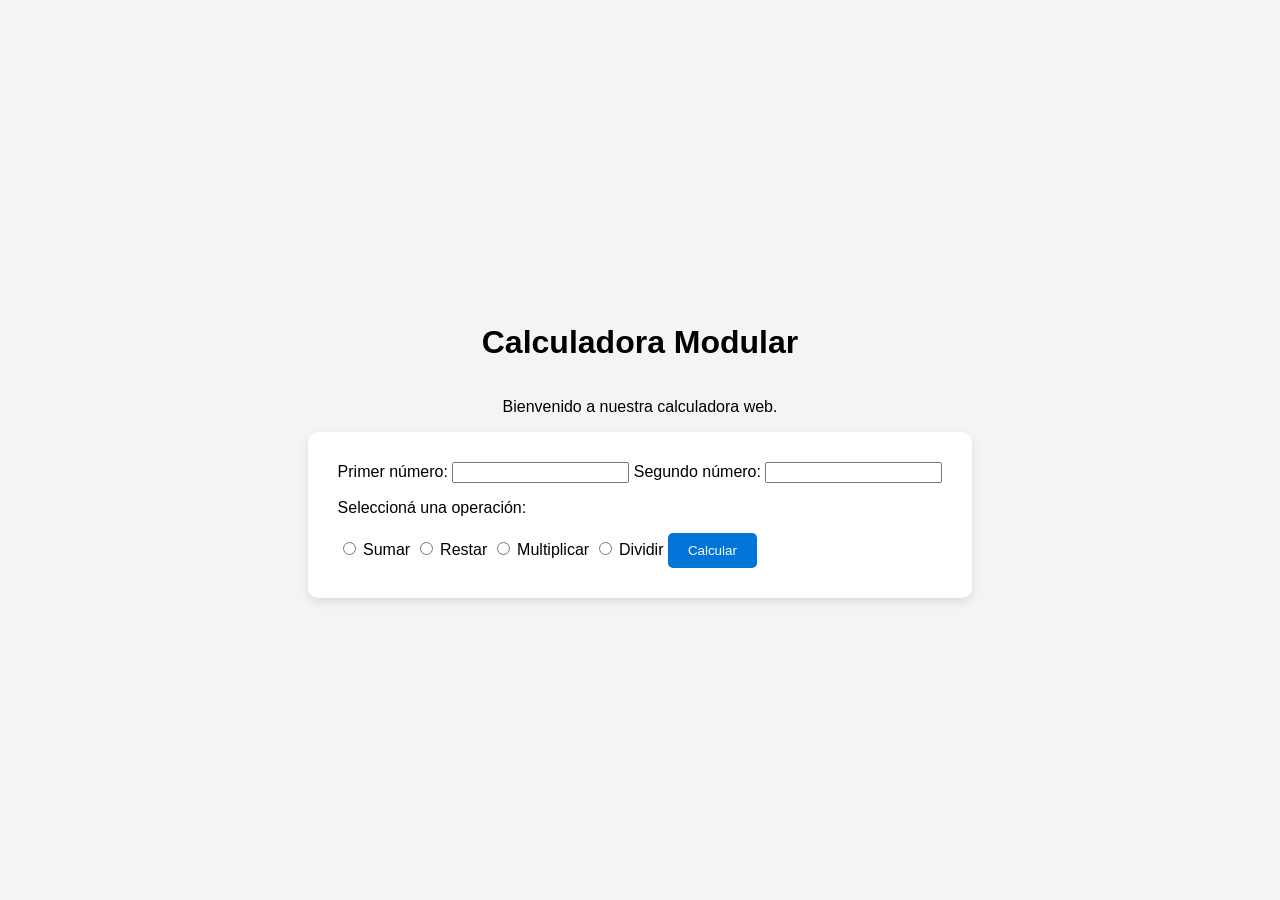
<file: Clase05/index.html>
<!DOCTYPE html>
<html lang="es">

<head>
  <meta charset="UTF-8">
  <title>Calculadora Modular</title>
  <link rel="stylesheet" href="estilos.css">
</head>

<body>

  <h1 id="titulo-principal">Calculadora Modular</h1>
  <p>Bienvenido a nuestra calculadora web.</p>


  <form id="form-calculadora" action="#" method="post">

    <label for="num1">Primer número:</label>
    <input type="number" id="num1" name="num1" step="any">

    <label for="num2">Segundo número:</label>
    <input type="number" id="num2" name="num2" step="any">


    <p>Seleccioná una operación:</p>

    <input type="radio" id="sumar" name="operacion" value="sumar">
    <label for="sumar">Sumar</label>

    <input type="radio" id="restar" name="operacion" value="restar">
    <label for="restar">Restar</label>

    <input type="radio" id="multiplicar" name="operacion" value="multiplicar">
    <label for="multiplicar">Multiplicar</label>

    <input type="radio" id="dividir" name="operacion" value="dividir">
    <label for="dividir">Dividir</label>

    <button type="submit" id="btn-calcular">Calcular</button>

  </form>


</body>

</html>
</file>
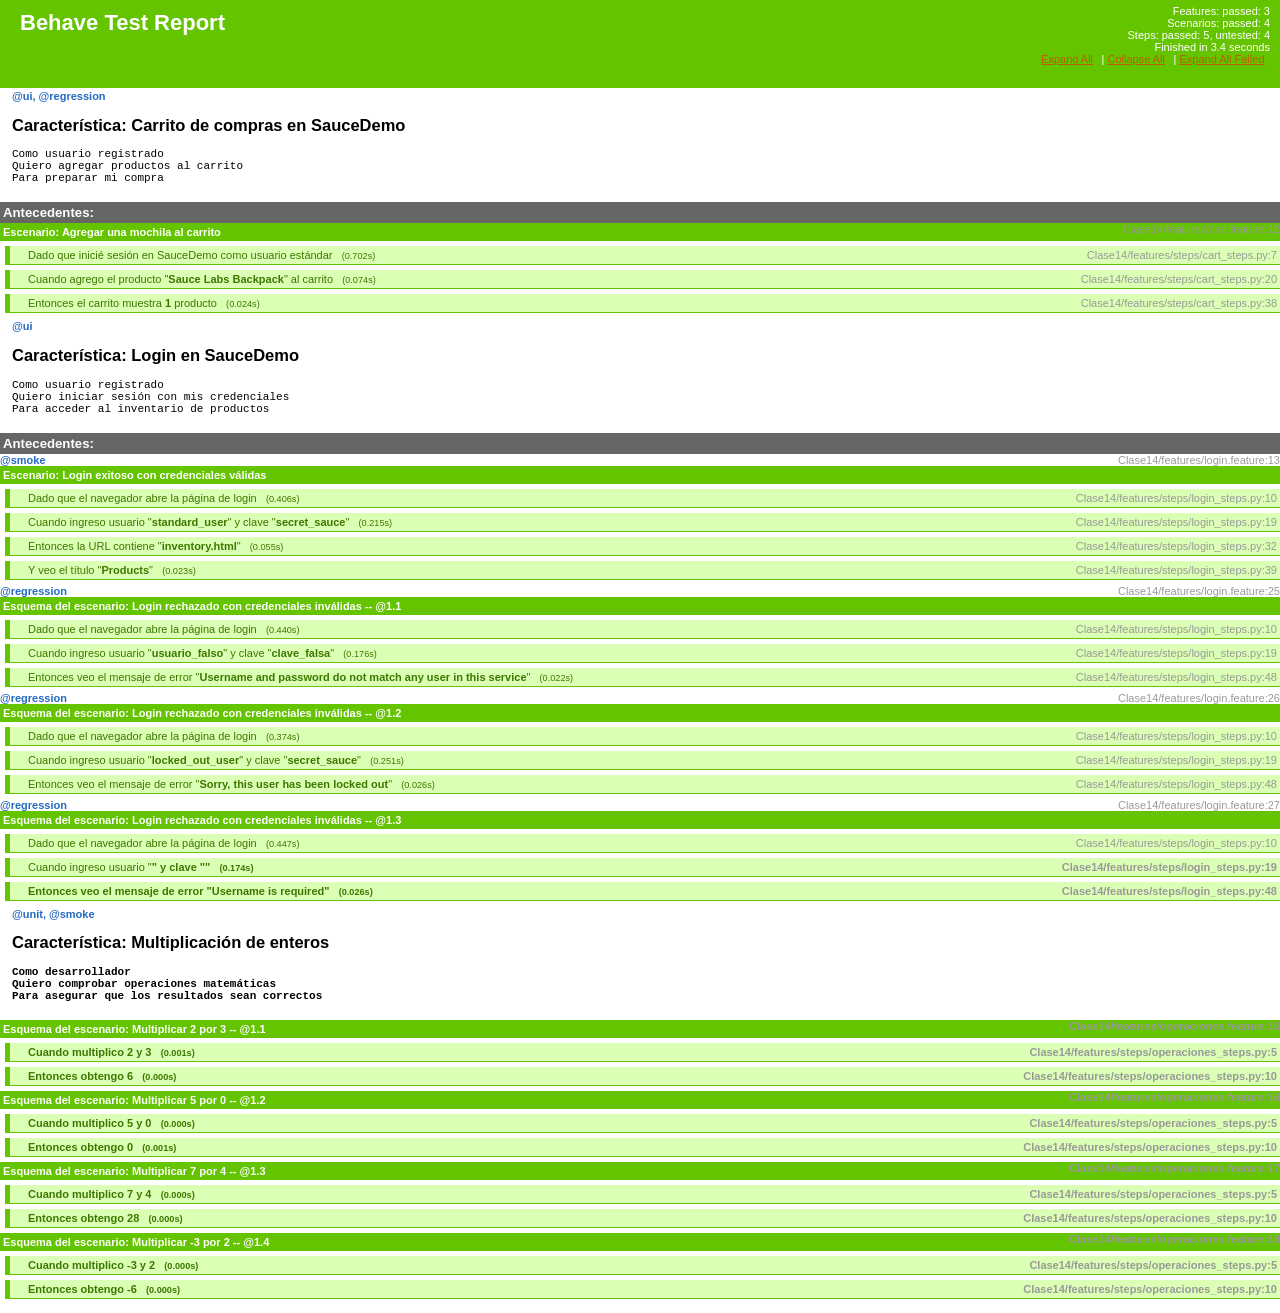
<file: Clase14/reports/reporte_bdd.html>
<!DOCTYPE HTML><html><head><title>Behave Test Report</title><meta content="text/html;charset=utf-8" http-equiv="content-type" /><style type="text/css"><!--
@charset "utf-8"; .passed{}.failed{}.error{}.skipped{}.undefined{}.summary{}.failed_scenarios{}.footer{}body{font-size:0;color:white;margin:0;padding:0}.behave,td,th{font:normal 11px "Lucida Grande",Helvetica,sans-serif;background:white;color:black}.behave #behave-header,td #behave-header,th #behave-header{background:#65c400;color:white;height:8em}.behave #behave-header #expand-collapse p,td #behave-header #expand-collapse p,th #behave-header #expand-collapse p{float:right;margin:0 0 0 10px}.behave .scenario h3,td .scenario h3,th .scenario h3,.background h3{font-size:11px;padding:3px;margin:0;background:#65c400;color:white;font-weight:bold}.background h3{font-size:1.2em;background:#666}.behave h1,td h1,th h1{margin:0 10px 0 10px;padding:10px;font-family:"Lucida Grande",Helvetica,sans-serif;font-size:2em;position:absolute}.behave h4,td h4,th h4{margin-bottom:2px}.behave div.feature,td div.feature,th div.feature{padding:2px;margin:0 10px 5px 10px}.behave div.examples,td div.examples,th div.examples{padding:0 0 0 1em}.behave .stats,td .stats,th .stats{margin:2em}.behave .summary ul.features li,td .summary ul.features li,th .summary ul.features li{display:inline}.behave .step_name,td .step_name,th .step_name{float:left}.behave .step_file,td .step_file,th .step_file{text-align:right;color:#999}.behave .step_file a,td .step_file a,th .step_file a{color:#999}.behave .scenario_file,td .scenario_file,th .scenario_file{float:right;color:#999}.behave .step_duration{padding-left:1em}.behave .tag,td .tag,th .tag{font-weight:bold;color:#246ac1}.behave .backtrace,td .backtrace,th .backtrace{margin-top:0;margin-bottom:0;margin-left:1em;color:black}.behave a,td a,th a{color:#be5c00;margin-right:.5em}.behave a:hover,td a:hover,th a:hover{text-decoration:none}.behave a:visited,td a:visited,th a:visited{font-weight:normal}.behave a div.examples,td a div.examples,th a div.examples{margin:5px 0 5px 15px;color:black}.behave .outline table,td .outline table,th .outline table{margin:0 0 5px 10px}.behave table,td table,th table{border-collapse:collapse}.behave table td,td table td,th table td{padding:3px 3px 3px 5px}.behave table td.failed,.behave table td.passed,.behave table td.skipped,.behave table td.pending,.behave table td.undefined,td table td.failed,td table td.passed,td table td.skipped,td table td.pending{padding-left:18px;padding-right:10px}.behave table td.failed,td table td.failed,th table td.failed{border-left:5px solid #c20000;border-bottom:1px solid #c20000;background:#fffbd3;color:#c20000}.behave table td.passed,td table td.passed,th table td.passed{border-left:5px solid #65c400;border-bottom:1px solid #65c400;background:#dbffb4;color:#3d7700}.behave table td.skipped,td table td.skipped,th table td.skipped{border-left:5px solid aqua;border-bottom:1px solid aqua;background:#e0ffff;color:#011}.behave table td.pending,td table td.pending,th table td.pending{border-left:5px solid #faf834;border-bottom:1px solid #faf834;background:#fcfb98;color:#131313}.behave table td.undefined,td table td.undefined,th table td.undefined{border-left:5px solid #faf834;border-bottom:1px solid #faf834;background:#fcfb98;color:#131313}.behave table td.message,td table td.message,th table td.message{border-left:5px solid aqua;border-bottom:1px solid aqua;background:#e0ffff;color:#011}.behave ol,td ol,th ol{list-style:none;margin:0;padding:0}.behave ol li.step,td ol li.step,th ol li.step{padding:3px 3px 3px 18px;margin:5px 0 5px 5px}.behave ol li,td ol li,th ol li{margin:0 0 0 1em;padding:0 0 0 .2em}.behave ol li span.param,td ol li span.param,th ol li span.param{font-weight:bold}.behave ol li.failed,td ol li.failed,th ol li.failed{border-left:5px solid #c20000;border-bottom:1px solid #c20000;background:#fffbd3;color:#c20000}.behave ol li.passed,td ol li.passed,th ol li.passed{border-left:5px solid #65c400;border-bottom:1px solid #65c400;background:#dbffb4;color:#3d7700}.behave ol li.skipped,td ol li.skipped,th ol li.skipped{border-left:5px solid aqua;border-bottom:1px solid aqua;background:#e0ffff;color:#011}.behave ol li.pending,td ol li.pending,th ol li.pending{border-left:5px solid #faf834;border-bottom:1px solid #faf834;background:#fcfb98;color:#131313}.behave ol li.undefined,td ol li.undefined,th ol li.undefined{border-left:5px solid #faf834;border-bottom:1px solid #faf834;background:#fcfb98;color:#131313}.behave ol li.message,td ol li.message,th ol li.message{border-left:5px solid aqua;border-bottom:1px solid aqua;background:#e0ffff;color:#011;margin-left:10px}.behave #summary,td #summary,th #summary{margin:0;padding:5px 10px;text-align:right;top:0;right:0;float:right}.behave #summary p,td #summary p,th #summary p{margin:0 0 0 2px}.behave #summary #totals,td #summary #totals,th #summary #totals{font-size:1.2em}.behave .scenario h3.failed,td .scenario h3.failed,th .scenario h3.failed,.background h3.failed{background:#c20000}.behave #behave-header.failed,td #behave-header.failed,th #behave-header.failed{background:#c20000}.behave .scenario h3.undefined,td .scenario h3.undefined,th .scenario h3.undefined,.background h3.undefined{background:#faf834;color:black}.behave #behave-header.undefined,td #behave-header.undefined,th #behave-header.undefined{background:#faf834;color:black}#behave-header.failed a{color:white}pre{white-space:pre-wrap}
--></style><script type="text/javascript"><!--
function Collapsible_toggle(id){var elem=document.getElementById(id);elem.style.display=(elem.style.display=='none'?'block':'none');return false;};function Collapsible_expandAll(className){var elems=document.getElementsByClassName(className);for(var i=0;i<elems.length;i++){elems[i].style.display='block';}};function Collapsible_collapseAll(className){var elems=document.getElementsByClassName(className);for(var i=0;i<elems.length;i++){elems[i].style.display='none';}};function Collapsible_expandAllFailed(){var elems=document.getElementsByClassName('failed');for(var i=0;i<elems.length;i++){var elem=elems[i];if(elem.nodeName=='H3'){elem.parentElement.getElementsByTagName('ol')[0].style.display='block';}}}
--></script></head><body><div class="behave"><div id="behave-header"><div id="label"><h1>Behave Test Report</h1></div><div id="summary"><p id="totals"><p id="feature_totals">Features: passed: 3</p><p id="scenario_totals">Scenarios: passed: 4</p><p id="step_totals">Steps: passed: 5, untested: 4</p></p><p id="duration">Finished in 3.4 seconds</p><div id="expand-collapse"><a id="expander" href="#" onclick="Collapsible_expandAll('scenario_steps')">Expand All</a><span> | </span><a id="collapser" href="#" onclick="Collapsible_collapseAll('scenario_steps')">Collapse All</a><span> | </span><a id="failed_expander" href="#" onclick="Collapsible_expandAllFailed()">Expand All Failed</a></div></div></div><div class="feature"><span class="tag">@ui, @regression</span><h2><span class="val">Característica: Carrito de compras en SauceDemo</span></h2><pre class="message">Como usuario registrado
Quiero agregar productos al carrito
Para preparar mi compra</pre><span /></div><div class="background"><h3><span class="val">Antecedentes: </span></h3><ol /><span /></div><div class="scenario"><span class="scenario_file">Clase14/features/cart.feature:12</span><h3 onclick="Collapsible_toggle('scenario_0')"><span class="val">Escenario: Agregar una mochila al carrito</span></h3><ol class="scenario_steps" id="scenario_0"><li class="step passed"><div class="step_name"><span class="keyword">Dado </span><span class="step val">que inicié sesión en SauceDemo como usuario estándar</span><small class="step_duration">(0.702s)</small></div><div class="step_file"><span>Clase14/features/steps/cart_steps.py:7</span></div><span class="embed" /></li><li class="step passed"><div class="step_name"><span class="keyword">Cuando </span><span class="step val"><span>agrego el producto "</span><b>Sauce Labs Backpack</b><span>" al carrito</span></span><small class="step_duration">(0.074s)</small></div><div class="step_file"><span>Clase14/features/steps/cart_steps.py:20</span></div><span class="embed" /></li><li class="step passed"><div class="step_name"><span class="keyword">Entonces </span><span class="step val"><span>el carrito muestra </span><b>1</b><span> producto</span></span><small class="step_duration">(0.024s)</small></div><div class="step_file"><span>Clase14/features/steps/cart_steps.py:38</span></div><span class="embed" /></li></ol><span /></div><div class="feature"><span class="tag">@ui</span><h2><span class="val">Característica: Login en SauceDemo</span></h2><pre class="message">Como usuario registrado
Quiero iniciar sesión con mis credenciales
Para acceder al inventario de productos</pre><span /></div><div class="background"><h3><span class="val">Antecedentes: </span></h3><ol /><span /></div><div class="scenario"><span class="scenario_file">Clase14/features/login.feature:13</span><span class="tag">@smoke</span><h3 onclick="Collapsible_toggle('scenario_1')"><span class="val">Escenario: Login exitoso con credenciales válidas</span></h3><ol class="scenario_steps" id="scenario_1"><li class="step passed"><div class="step_name"><span class="keyword">Dado </span><span class="step val">que el navegador abre la página de login</span><small class="step_duration">(0.406s)</small></div><div class="step_file"><span>Clase14/features/steps/login_steps.py:10</span></div><span class="embed" /></li><li class="step passed"><div class="step_name"><span class="keyword">Cuando </span><span class="step val"><span>ingreso usuario "</span><b>standard_user</b><span>" y clave "</span><b>secret_sauce</b><span>"</span></span><small class="step_duration">(0.215s)</small></div><div class="step_file"><span>Clase14/features/steps/login_steps.py:19</span></div><span class="embed" /></li><li class="step passed"><div class="step_name"><span class="keyword">Entonces </span><span class="step val"><span>la URL contiene "</span><b>inventory.html</b><span>"</span></span><small class="step_duration">(0.055s)</small></div><div class="step_file"><span>Clase14/features/steps/login_steps.py:32</span></div><span class="embed" /></li><li class="step passed"><div class="step_name"><span class="keyword">Y </span><span class="step val"><span>veo el título "</span><b>Products</b><span>"</span></span><small class="step_duration">(0.023s)</small></div><div class="step_file"><span>Clase14/features/steps/login_steps.py:39</span></div><span class="embed" /></li></ol><span /></div><div class="scenario"><span class="scenario_file">Clase14/features/login.feature:25</span><span class="tag">@regression</span><h3 onclick="Collapsible_toggle('scenario_2')"><span class="val">Esquema del escenario: Login rechazado con credenciales inválidas -- @1.1 </span></h3><ol class="scenario_steps" id="scenario_2"><li class="step passed"><div class="step_name"><span class="keyword">Dado </span><span class="step val">que el navegador abre la página de login</span><small class="step_duration">(0.440s)</small></div><div class="step_file"><span>Clase14/features/steps/login_steps.py:10</span></div><span class="embed" /></li><li class="step passed"><div class="step_name"><span class="keyword">Cuando </span><span class="step val"><span>ingreso usuario "</span><b>usuario_falso</b><span>" y clave "</span><b>clave_falsa</b><span>"</span></span><small class="step_duration">(0.176s)</small></div><div class="step_file"><span>Clase14/features/steps/login_steps.py:19</span></div><span class="embed" /></li><li class="step passed"><div class="step_name"><span class="keyword">Entonces </span><span class="step val"><span>veo el mensaje de error "</span><b>Username and password do not match any user in this service</b><span>"</span></span><small class="step_duration">(0.022s)</small></div><div class="step_file"><span>Clase14/features/steps/login_steps.py:48</span></div><span class="embed" /></li></ol><span /></div><div class="scenario"><span class="scenario_file">Clase14/features/login.feature:26</span><span class="tag">@regression</span><h3 onclick="Collapsible_toggle('scenario_3')"><span class="val">Esquema del escenario: Login rechazado con credenciales inválidas -- @1.2 </span></h3><ol class="scenario_steps" id="scenario_3"><li class="step passed"><div class="step_name"><span class="keyword">Dado </span><span class="step val">que el navegador abre la página de login</span><small class="step_duration">(0.374s)</small></div><div class="step_file"><span>Clase14/features/steps/login_steps.py:10</span></div><span class="embed" /></li><li class="step passed"><div class="step_name"><span class="keyword">Cuando </span><span class="step val"><span>ingreso usuario "</span><b>locked_out_user</b><span>" y clave "</span><b>secret_sauce</b><span>"</span></span><small class="step_duration">(0.251s)</small></div><div class="step_file"><span>Clase14/features/steps/login_steps.py:19</span></div><span class="embed" /></li><li class="step passed"><div class="step_name"><span class="keyword">Entonces </span><span class="step val"><span>veo el mensaje de error "</span><b>Sorry, this user has been locked out</b><span>"</span></span><small class="step_duration">(0.026s)</small></div><div class="step_file"><span>Clase14/features/steps/login_steps.py:48</span></div><span class="embed" /></li></ol><span /></div><div class="scenario"><span class="scenario_file">Clase14/features/login.feature:27</span><span class="tag">@regression</span><h3 onclick="Collapsible_toggle('scenario_4')"><span class="val">Esquema del escenario: Login rechazado con credenciales inválidas -- @1.3 </span></h3><ol class="scenario_steps" id="scenario_4"><li class="step passed"><div class="step_name"><span class="keyword">Dado </span><span class="step val">que el navegador abre la página de login</span><small class="step_duration">(0.447s)</small></div><div class="step_file"><span>Clase14/features/steps/login_steps.py:10</span></div><span class="embed" /></li><li class="step passed"><div class="step_name"><span class="keyword">Cuando </span><span class="step val"><span>ingreso usuario "</span><b /><span>" y clave "</span><b /><span>"</span></span><small class="step_duration">(0.174s)</small></div><div class="step_file"><span>Clase14/features/steps/login_steps.py:19</span></div><span class="embed" /></li><li class="step passed"><div class="step_name"><span class="keyword">Entonces </span><span class="step val"><span>veo el mensaje de error "</span><b>Username is required</b><span>"</span></span><small class="step_duration">(0.026s)</small></div><div class="step_file"><span>Clase14/features/steps/login_steps.py:48</span></div><span class="embed" /></li></ol><span /></div><div class="feature"><span class="tag">@unit, @smoke</span><h2><span class="val">Característica: Multiplicación de enteros</span></h2><pre class="message">Como desarrollador
Quiero comprobar operaciones matemáticas
Para asegurar que los resultados sean correctos</pre><span /></div><div class="scenario"><span class="scenario_file">Clase14/features/operaciones.feature:15</span><h3 onclick="Collapsible_toggle('scenario_5')"><span class="val">Esquema del escenario: Multiplicar 2 por 3 -- @1.1 </span></h3><ol class="scenario_steps" id="scenario_5"><li class="step passed"><div class="step_name"><span class="keyword">Cuando </span><span class="step val"><span>multiplico </span><b>2</b><span> y </span><b>3</b><span /></span><small class="step_duration">(0.001s)</small></div><div class="step_file"><span>Clase14/features/steps/operaciones_steps.py:5</span></div><span class="embed" /></li><li class="step passed"><div class="step_name"><span class="keyword">Entonces </span><span class="step val"><span>obtengo </span><b>6</b><span /></span><small class="step_duration">(0.000s)</small></div><div class="step_file"><span>Clase14/features/steps/operaciones_steps.py:10</span></div><span class="embed" /></li></ol><span /></div><div class="scenario"><span class="scenario_file">Clase14/features/operaciones.feature:16</span><h3 onclick="Collapsible_toggle('scenario_6')"><span class="val">Esquema del escenario: Multiplicar 5 por 0 -- @1.2 </span></h3><ol class="scenario_steps" id="scenario_6"><li class="step passed"><div class="step_name"><span class="keyword">Cuando </span><span class="step val"><span>multiplico </span><b>5</b><span> y </span><b>0</b><span /></span><small class="step_duration">(0.000s)</small></div><div class="step_file"><span>Clase14/features/steps/operaciones_steps.py:5</span></div><span class="embed" /></li><li class="step passed"><div class="step_name"><span class="keyword">Entonces </span><span class="step val"><span>obtengo </span><b>0</b><span /></span><small class="step_duration">(0.001s)</small></div><div class="step_file"><span>Clase14/features/steps/operaciones_steps.py:10</span></div><span class="embed" /></li></ol><span /></div><div class="scenario"><span class="scenario_file">Clase14/features/operaciones.feature:17</span><h3 onclick="Collapsible_toggle('scenario_7')"><span class="val">Esquema del escenario: Multiplicar 7 por 4 -- @1.3 </span></h3><ol class="scenario_steps" id="scenario_7"><li class="step passed"><div class="step_name"><span class="keyword">Cuando </span><span class="step val"><span>multiplico </span><b>7</b><span> y </span><b>4</b><span /></span><small class="step_duration">(0.000s)</small></div><div class="step_file"><span>Clase14/features/steps/operaciones_steps.py:5</span></div><span class="embed" /></li><li class="step passed"><div class="step_name"><span class="keyword">Entonces </span><span class="step val"><span>obtengo </span><b>28</b><span /></span><small class="step_duration">(0.000s)</small></div><div class="step_file"><span>Clase14/features/steps/operaciones_steps.py:10</span></div><span class="embed" /></li></ol><span /></div><div class="scenario"><span class="scenario_file">Clase14/features/operaciones.feature:18</span><h3 onclick="Collapsible_toggle('scenario_8')"><span class="val">Esquema del escenario: Multiplicar -3 por 2 -- @1.4 </span></h3><ol class="scenario_steps" id="scenario_8"><li class="step passed"><div class="step_name"><span class="keyword">Cuando </span><span class="step val"><span>multiplico </span><b>-3</b><span> y </span><b>2</b><span /></span><small class="step_duration">(0.000s)</small></div><div class="step_file"><span>Clase14/features/steps/operaciones_steps.py:5</span></div><span class="embed" /></li><li class="step passed"><div class="step_name"><span class="keyword">Entonces </span><span class="step val"><span>obtengo </span><b>-6</b><span /></span><small class="step_duration">(0.000s)</small></div><div class="step_file"><span>Clase14/features/steps/operaciones_steps.py:10</span></div><span class="embed" /></li></ol><span /></div></div></body></html>
</file>
<file: Clase05/estilos.css>
body {
    font-family: Arial, sans-serif;
    background-color: #f4f4f4;
    display: flex;
    flex-direction: column;
    align-items: center;
    justify-content: center;
    min-height: 100vh;
    margin: 0;
}

form {
    background-color: white;
    padding: 30px;
    border-radius: 10px;
    box-shadow: 0 4px 10px rgba(0, 0, 0, 0.1);
}

button {
    background-color: #0275d8;
    color: white;
    padding: 10px 20px;
    border: none;
    border-radius: 5px;
    cursor: pointer;
}

button:hover {
    background-color: #025aa5;
}
</file>
